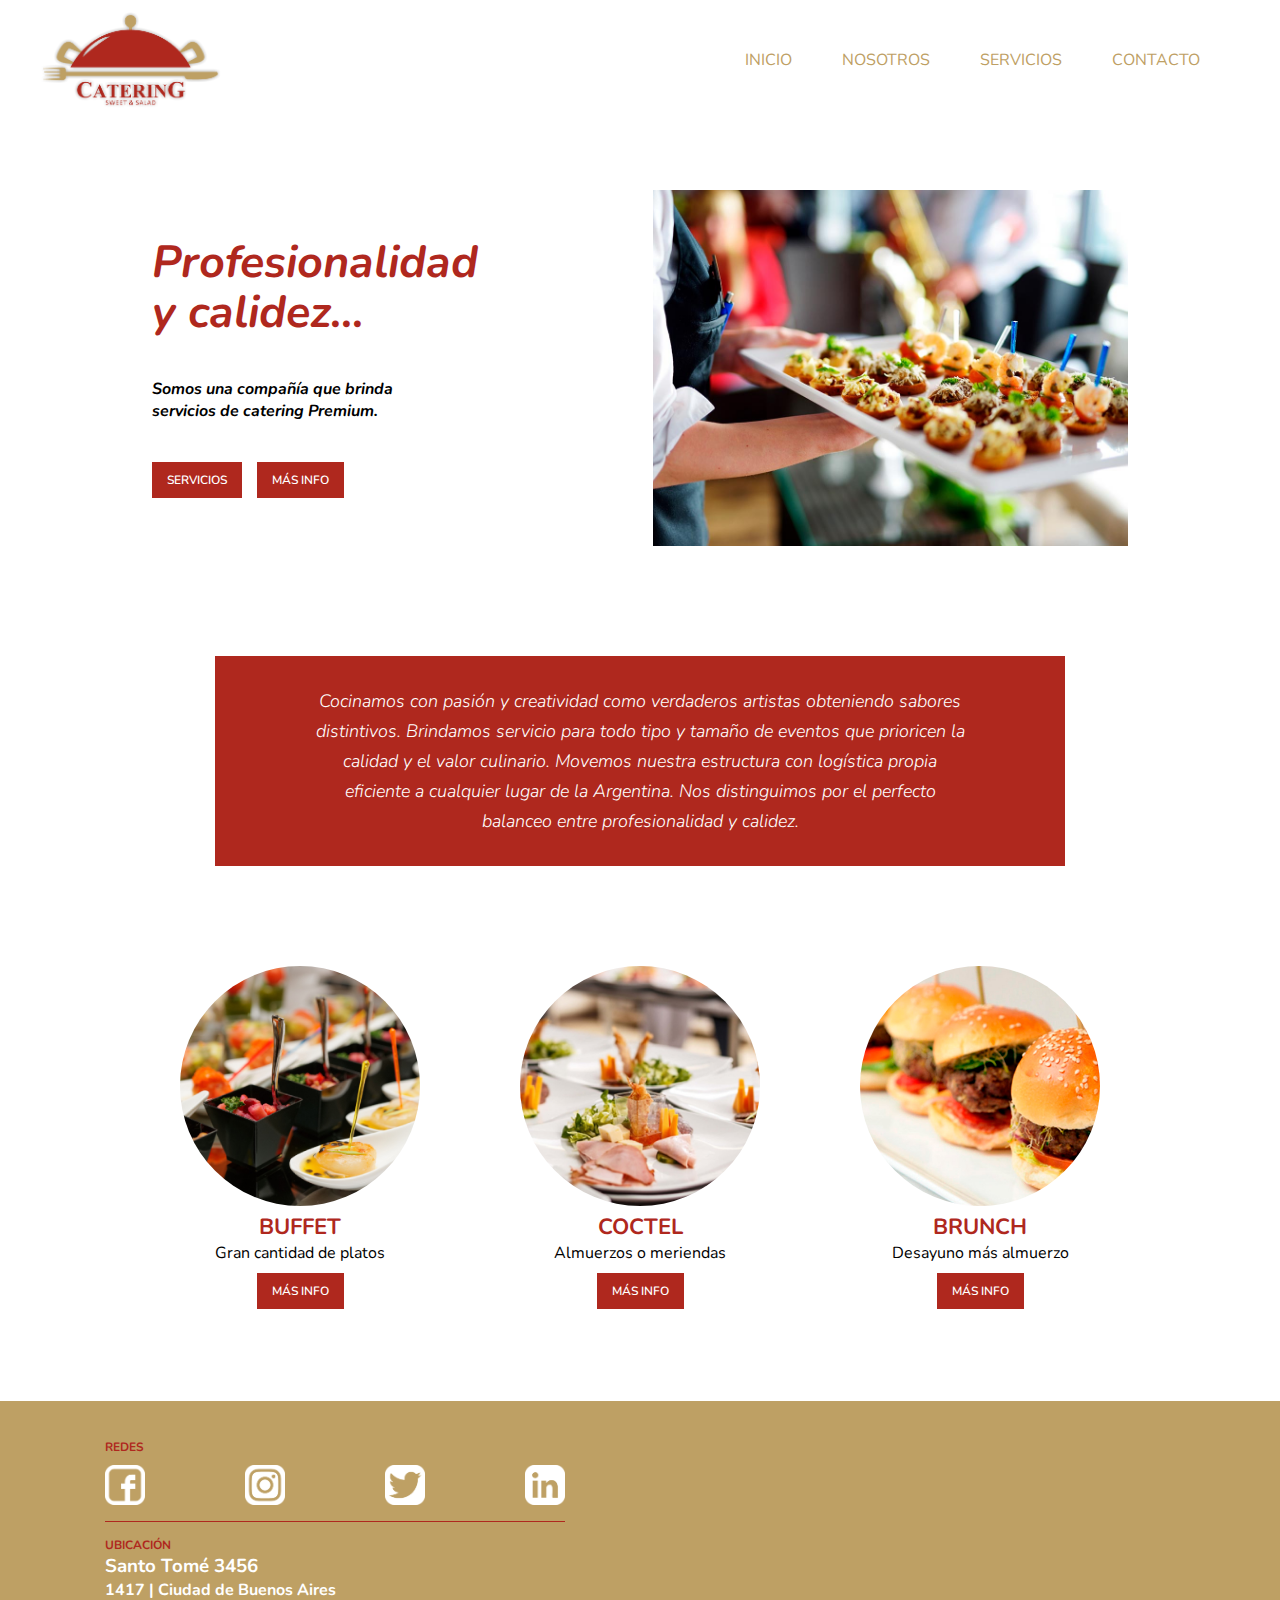
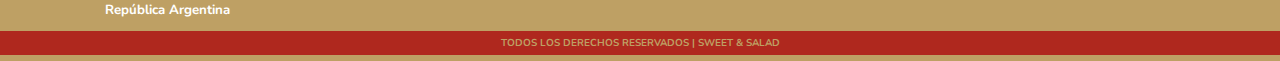
<file: index.html>
<!DOCTYPE html>
<html lang="en">

<head>
    <meta charset="UTF-8">
    <meta http-equiv="X-UA-Compatible" content="IE=edge">
    <meta name="viewport" content="width=device-width, initial-scale=1.0">
    <title>Document</title>
    <link rel="stylesheet" href="styles.css">
    <link rel="stylesheet" href="https://cdnjs.cloudflare.com/ajax/libs/font-awesome/6.1.1/css/all.min.css"
        integrity="sha512-KfkfwYDsLkIlwQp6LFnl8zNdLGxu9YAA1QvwINks4PhcElQSvqcyVLLD9aMhXd13uQjoXtEKNosOWaZqXgel0g=="
        crossorigin="anonymous" referrerpolicy="no-referrer" />
</head>

<body>
    <header class="header">
        <img class="logo" src="images/logo.png" alt="logo">
        <nav class="navbar">
            <label for="toggle_menu"><i class="fas fa-bars"></i></label>
            <input type="checkbox" id="toggle_menu">
            <ul class="navbar_lista">
                <li><a class="navbar_link" href="#portada">INICIO</a></li>
                <li><a class="navbar_link" href="#nosotros">NOSOTROS</a></li>
                <li><a class="navbar_link" href="#servicios">SERVICIOS</a></li>
                <li><a class="navbar_link" href="#contacto">CONTACTO</a></li>
            </ul>
        </nav>
    </header>

    <!-- E3 -->
    <main>
        <section id="portada">
            <div class="portada_texto">
                <h1>Profesionalidad <span>y calidez...</span></h1>
                <p>Somos una compañía que brinda servicios de catering Premium.</p>

                <div class="botones_portada">
                    <a href="#" class="btn_servicios">Servicios</a>
                    <a href="#" class="btn_mas">Más info</a>
                </div>
            </div>
            <img src="./images/portada.jpg" alt="imagen_portada" class="portada_img">
        </section>
        <section id="nosotros">
            <p> Cocinamos con pasión y creatividad como verdaderos artistas obteniendo sabores distintivos. Brindamos
                servicio para todo tipo y tamaño de eventos que prioricen la calidad y el valor
                culinario. Movemos nuestra estructura con logística propia eficiente a cualquier lugar de la Argentina.
                Nos distinguimos por el perfecto balanceo entre profesionalidad y calidez.
            </p>
        </section>

        <!--       E4 -->

        <section id="servicios">
            <div class="servicios_lista">
                <a><img class="servicios_img" src="images/portada 1.jpg" alt="mesa"></a>
                <h1>BUFFET</h1>
                <p>Gran cantidad de platos</p>
                <a href="#" class="btn_servicios_lista">MÁS INFO</a>
            </div>
            <div class="servicios_lista">
                <a><img class="servicios_img" src="images/portada 2.jpg" alt="mesa"></a>
                <h1>COCTEL</h1>
                <p>Almuerzos o meriendas</p>
                <a href="#" class="btn_servicios_lista">MÁS INFO</a>
            </div>
            <div class="servicios_lista">
                <a><img class="servicios_img" src="images/portada 3.png" alt="mesa"></a>
                <h1>BRUNCH</h1>
                <p>Desayuno más almuerzo</p>
                <a href="#" class="btn_servicios_lista">MÁS INFO</a>
            </div>

        </section>

    </main>
    <footer id="contacto">
        <div class="contacto_lista">
                <div class="redes_direccion">
                <h1> REDES</h1>
                <ul class="redes">
                    <li><a href="https://www.facebook.com"><img class="icono_redes" src="images/face.png"
                                alt="facebook"></a>
                    </li>
                    <li><a href="https://www.instagram.com"><img class="icono_redes" src="images/inst.png"
                                alt="instagram"></a>
                    </li>
                    <li><a href="https://www.twitter.com"><img class="icono_redes" src="images/twiter.png"
                                alt="twitter"></a>
                    </li>
                    <li><a href="https://www.linkedin.com"><img class="icono_redes" src="images/linke.png"
                                alt="linkedin"></a>
                    </li>
                </ul>
                <hr>
                <h1> UBICACIÓN</h1>
                <div class="direccion">
                    <h3>Santo Tomé 3456</h3>
                    <h4>1417 | Ciudad de Buenos Aires</h4>
                    <h5>República Argentina</h5>
                </div>
             </div>
                <iframe class="mapa"
                    src="https://www.google.com/maps/embed?pb=!1m18!1m12!1m3!1d3284.1095646837266!2d-58.49580578505237!3d-34.60139086488134!2m3!1f0!2f0!3f0!3m2!1i1024!2i768!4f13.1!3m3!1m2!1s0x95bcb624e47b27e5%3A0x328bd1e9dd4d0666!2sVilla%20del%20Parque!5e0!3m2!1ses-419!2sar!4v1658162497758!5m2!1ses-419!2sar"
                    width="400" height="200" style="border:0;" allowfullscreen="" loading="lazy"
                    referrerpolicy="no-referrer-when-downgrade"></iframe>
            </div>
        </div>
<h2>TODOS LOS DERECHOS RESERVADOS | SWEET & SALAD</h2>
    </footer>
</body>

</html>
</file>
<file: styles.css>
@import url('https://fonts.googleapis.com/css2?family=Nunito:ital,wght@0,200;0,300;0,400;0,500;0,600;0,700;0,900;1,200&display=swap');

* {
    margin: 0;
    padding: 0;
    box-sizing: border-box;
    font-family: 'Nunito', sans-serif;
}

.header {
    height: 120px;
    width: 100%;
    padding: 0px 40px;
    display: flex;
    align-items: center;
    justify-content: space-between;
    position: fixed;
    top: 0;
    background-color: white;
    z-index: 1;
}

.header img {
    height: 80%;
}

.navbar {
    display: flex;
}

.navbar i {
    font-size: 36px;
    color: rgb(190, 160, 100);
    display: none;
}

#toggle_menu {
    display: none;
}

.navbar ul {
    display: flex;
    list-style: none;
    gap: 50px;
    padding: 20px 40px;
}

.navbar_link {
    text-decoration: none;
    color: rgb(190, 160, 100);
    font-weight: 400;
    font-size: 16px;
}

.navbar_link:link {
    text-decoration: none;
    color: rgb(190, 160, 100);
}

.navbar_link:visited {
    color: rgb(190, 160, 100);
}

.navbar_link:hover {
    background-color: rgb(190, 160, 100, 0.8);
    color: white;
    padding: 10px;
    transition: 1s;
    border-radius: 20px;
}

main {
    display: flex;
    flex-direction: column;
    align-items: center;
    justify-content: center;
    background-image: url(https://ungerboeckdotcomassets.blob.core.windows.net/volumes/content/Additional-Images/Catering/_wide/shutterstock_645095311.jpg);
    background-size: cover;
}

#portada {
    display: flex;
    padding: 70px, 0px;
    width: 90%;
    justify-content: space-around;
    background-color: rgba(255, 255, 255, 0.5);
    margin: 10rem 0 5rem 0;
}

.portada_texto {
    display: flex;
    flex-direction: column;
    justify-content: center;
    gap: 40px;
}

.portada_texto h1 {
    font-weight: 700;
    font-size: 45px;
    font-style: italic;
    display: flex;
    flex-direction: column;
    color: rgb(175, 40, 30);
    line-height: 50px;
}

.portada_texto p {
    font-weight: 700;
    font-size: 16px;
    max-width: 270px;
    font-style: italic;
}

.botones_portada {
    display: flex;
    gap: 15px
}

.botones_portada a {
    text-decoration: none;
    text-transform: uppercase;
    padding: 10px 15px;
    font-size: 12px;
    font-weight: 600;
    background-color: rgb(175, 40, 30);
    color: white;
}

.portada_img {
    width: 475px;
    margin: 30px 0px;
}

#nosotros {
    display: flex;
    align-items: center;
    justify-content: center;
    width: 80%;
    max-width: 850px;
    padding: 30px 100px;
    font-weight: 300;
    font-size: 18px;
    font-style: italic;
    color: white;
    text-align: center;
    line-height: 30px;
    background-color: rgb(175, 40, 30);
    margin: 0rem 0 5rem 0;

}

#servicios {
    display: flex;
    align-items: center;
    text-align: center;
    justify-content: center;
    width: 100%;
    gap: 60px;
    margin-bottom: 5rem;
}

.servicios_lista {
    display: block;
    background-color: rgba(255, 255, 255, 0.75);
    padding: 20px;
    gap: 40x;
}

.servicios_lista h1 {
    font-size: 22px;
    color: rgb(175, 40, 30);
}

.servicios_lista p {
    font-size: 16px;
    padding: 0px 0px 15px;
}

.servicios_img {
    border-radius: 100%;
    height: 15rem;
}

.btn_servicios_lista {
    text-decoration: none;
    text-transform: uppercase;
    padding: 10px 15px;
    font-size: 12px;
    font-weight: 600;
    background-color: rgb(175, 40, 30);
    color: white;
    margin: 50px 0px 20px 0px;
}

#contacto {
    background-color: rgb(190, 160, 100);
    height: 260px;
    width: 100%;
    bottom: 0;
    padding-top: 20px;
}

.contacto_lista {
    display: flex;
    align-items: center;
    text-align: center;
    justify-content: space-around
}

hr {
    background-color: rgb(175, 40, 30);
    border: 0;
    height: 1px;
    margin-top: 10px;
}

#contacto h1 {
    text-align: left;
    font-size: 12px;
    color: rgb(175, 40, 30);
    padding: 15px 0px 0px;
}

#contacto ul {
    display: flex;
    align-items: center;
    justify-content: center;
    gap: 100px;
    text-decoration: none;
    list-style: none;
    margin: 10px 0px;
}

.icono_redes {
    height: 40px;
    cursor: pointer;
}

.direccion {
    color: white;
    text-align: left;
}

#contacto h2 {
    text-align: center;
    font-size: 10px;
    color: rgb(190, 160, 100);
    padding: 5px;
    background-color: rgb(175, 40, 30);
    margin-top: 10px;
}



@media (max-width:992px) {
    .navbar ul {
        gap: 20px;
        padding: 20px 0px;
    }

    .navbar_link {
        font-size: 14px;
    }

    #portada {
        display: block;
    }

    .portada_texto {
        text-align: center;
        width: 100%;
        align-items: center;
        gap: 20px;
        margin-top: 20px;
    }

    .portada_texto h1 {
        display: block;
        width: 100%;
        font-size: 36px;
        line-height: 40px;
        padding: 15px 40px 0px 40px;
    }

    .portada_texto p {
        max-width: 80%;
        font-size: 16px;
        line-height: 20px;
    }

    .botones_portada {
        justify-content: center;
    }

    .portada_img {
        justify-content: center;
        width: 100%;
    }

    #nosotros {
        font-size: 16px;
        padding: 30px 20px;
    }

    #servicios {
        display: block;
        width: 55%;

    }

    .servicios_lista {
        width: 100%;
        padding: 40px 0px;
        margin-bottom: 40px;
    }

    #contacto {
        height: 450px;
    }

    .contacto_lista {
        display: block;

    }

    #contacto h1 {
        text-align: center;
        padding: 10px 0px 0px;
    }

    .direccion {
        text-align: center;
    }

    .mapa {
        width: 60%;
        margin-top: 10px;
    }
}

@media (max-width:576px) {
    .navbar ul {
        background-color: white;
        width: 40%;
        height: calc(50vh - 120px);
        position: absolute;
        top: 120px;
        right: 0;
        flex-direction: column;
        align-items: center;
        justify-content: center;
        transform: translateX(200%);
    }

.navbar_link {
        font-size: 16px;
        font-weight: 600;
    }
    .navbar i {
        display: block;
    }

    #servicios {
        width: 70%;
    }

    .servicios_img {
        height: 12rem;
    }

    #contacto ul {
        gap: 40px;
    }

    #toggle_menu:checked~.navbar_lista {
        transform: translateX(0%);
    }
}
</file>
